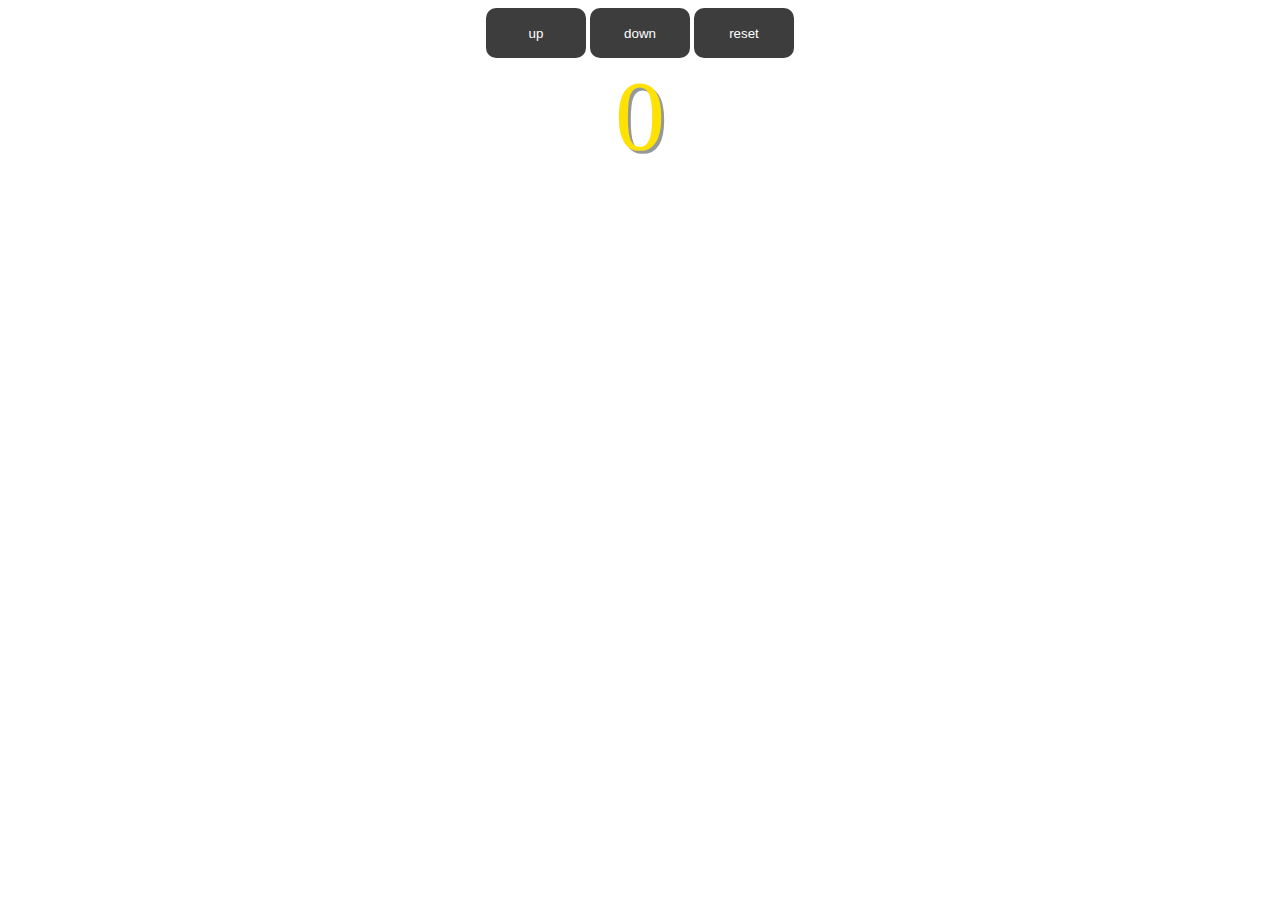
<file: Contador/index.html>
<!DOCTYPE html>
<html lang="en">
<head>
    <meta charset="UTF-8">
    <meta http-equiv="X-UA-Compatible" content="IE=edge">
    <meta name="viewport" content="width=device-width, initial-scale=1.0">
    <link rel="stylesheet" href="./styles/styles.css">
    <title>Contador</title>
</head>
<body>
    <div class="container">
        <div class="bttn">
            <button value="up">up</button>
            <button value="down">down</button>
            <button value="reset">reset</button>
        </div>
        <div class="number">
            <span>0</span>
        </div>
    </div>
    <script src="./scripts/script.js"></script>
</body>
</html>
</file>
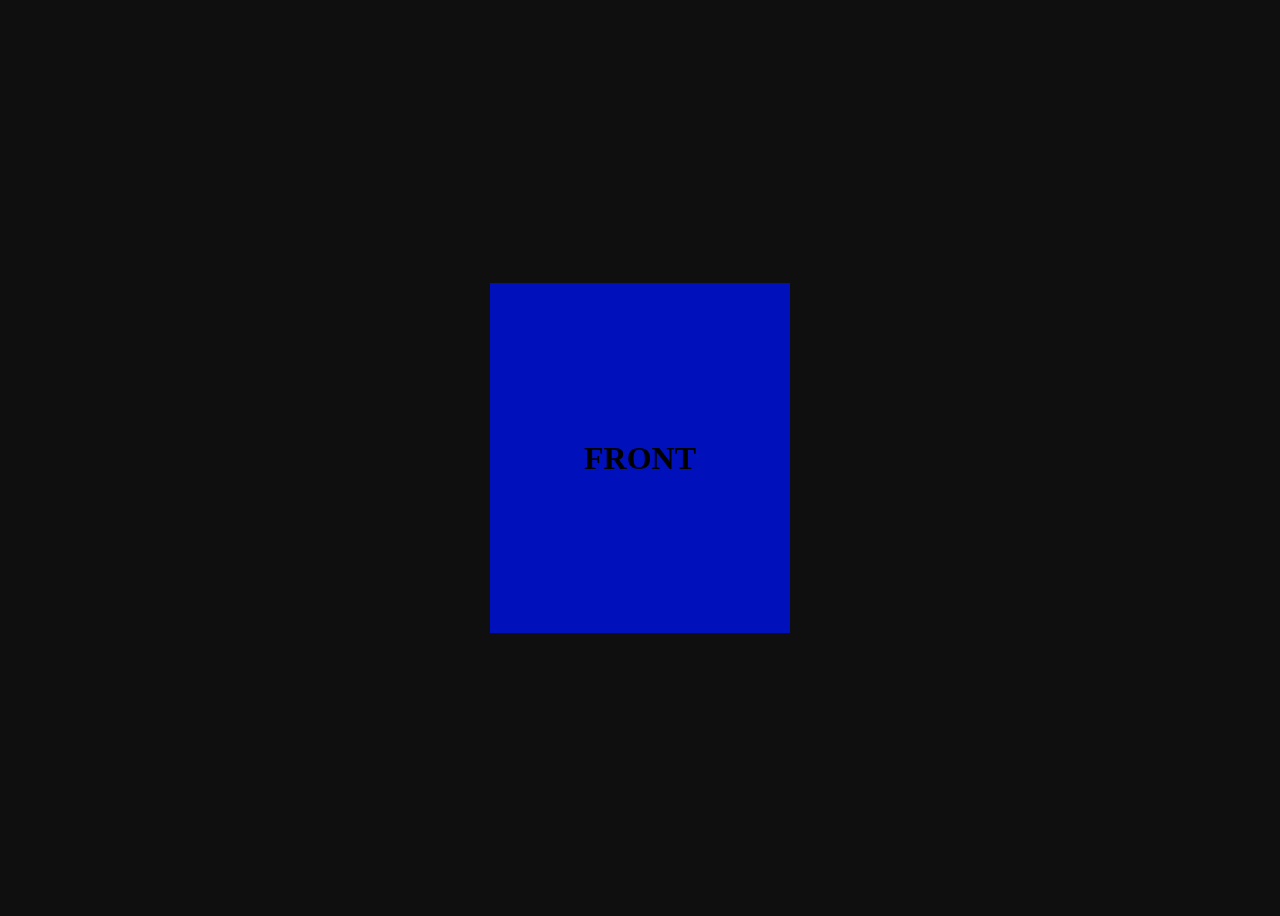
<file: Flip Card Click/index.html>
<!DOCTYPE html>
<html lang="en">
<head>
    <meta charset="UTF-8">
    <meta http-equiv="X-UA-Compatible" content="IE=edge">
    <meta name="viewport" content="width=device-width, initial-scale=1.0">
    <link rel="stylesheet" href="./styles/styles.css">
    <title>Flip Card Click</title>
</head>
<body>
    <div class="card">
        <div class="front">
            <h1>FRONT</h1>
        </div>
        <div class="back">
            <h1>BACK</h1>
        </div>
    </div>
    <script src="./script/index.js"></script>
</body>
</html>
</file>
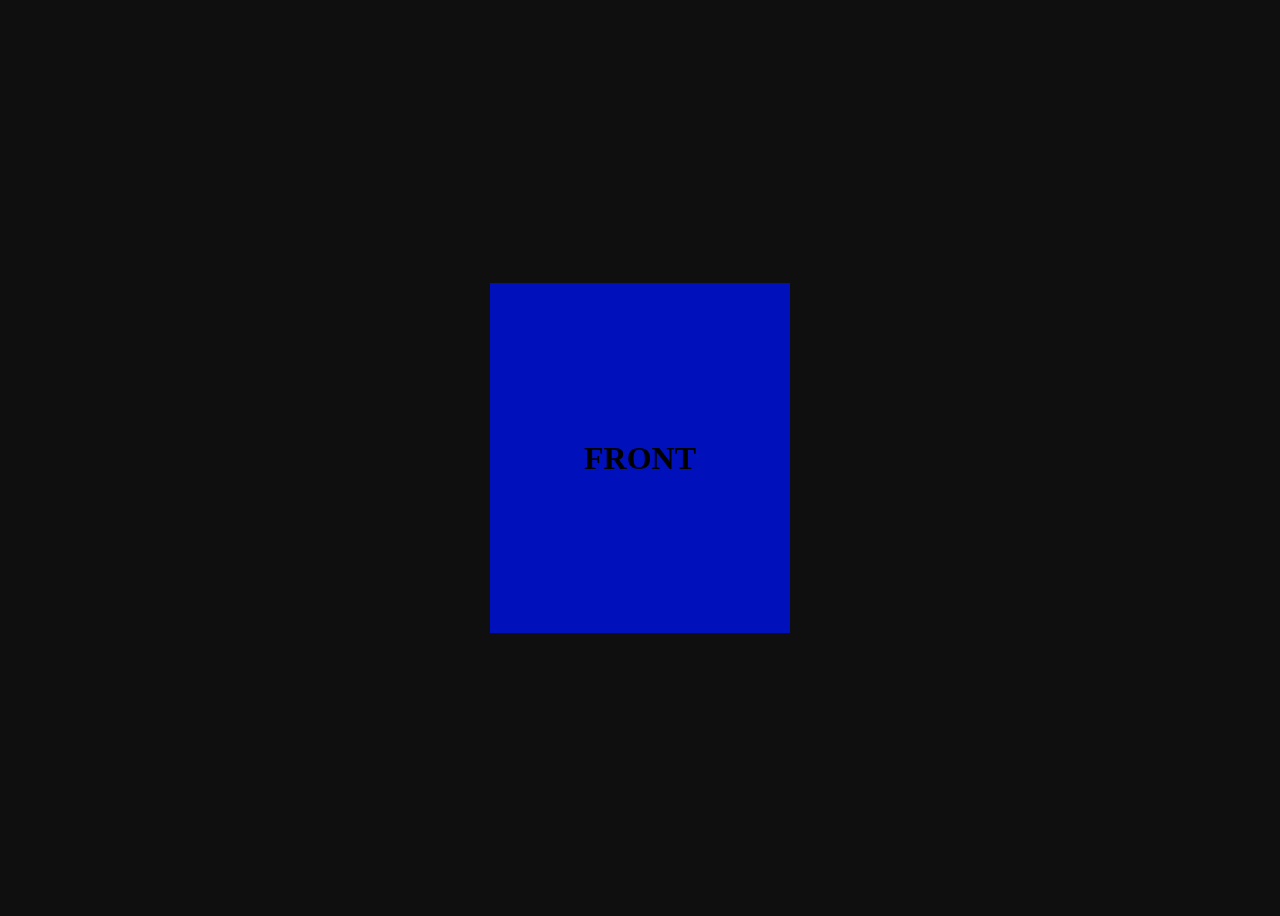
<file: Flip Card/index.html>
<!DOCTYPE html>
<html lang="en">
<head>
    <meta charset="UTF-8">
    <meta http-equiv="X-UA-Compatible" content="IE=edge">
    <meta name="viewport" content="width=device-width, initial-scale=1.0">
    <link rel="stylesheet" href="./styles/styles.css">
    <title>Flip Card</title>
</head>
<body>
    <div class="card">
        <div class="front">
            <h1>FRONT</h1>
        </div>
        <div class="back">
            <h1>BACK</h1>
        </div>
    </div>
</body>
</html>
</file>
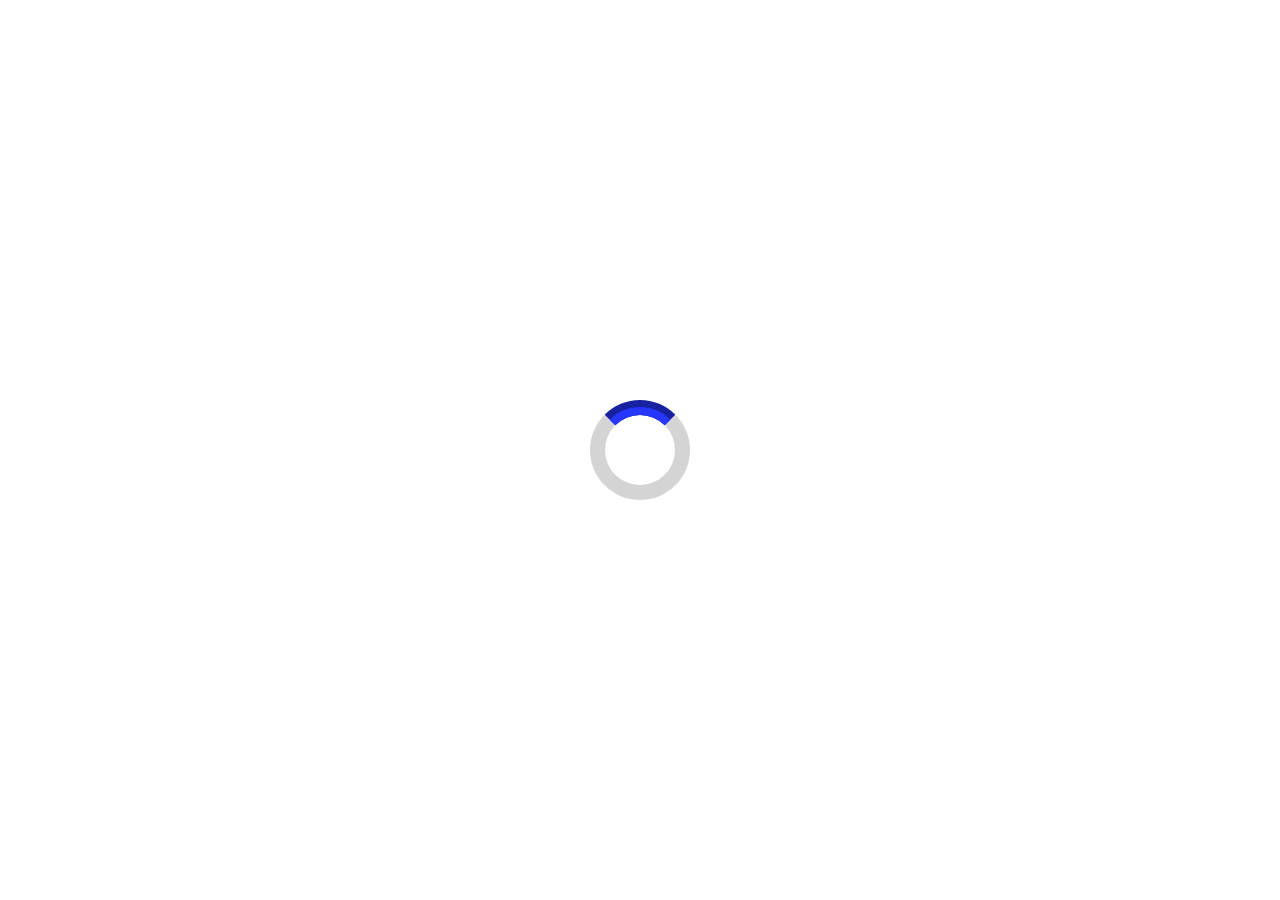
<file: Indicador de Carga/index.html>
<!DOCTYPE html>
<html lang="en">
<head>
    <meta charset="UTF-8">
    <meta http-equiv="X-UA-Compatible" content="IE=edge">
    <meta name="viewport" content="width=device-width, initial-scale=1.0">
    <link rel="stylesheet" type="text/css" href="./CSS/style.css">
    <title>Loading</title>
</head>
<body>
    <div id="contenedor_carga">
        <div id="carga"></div>
    </div>
</body>
</html>
</file>
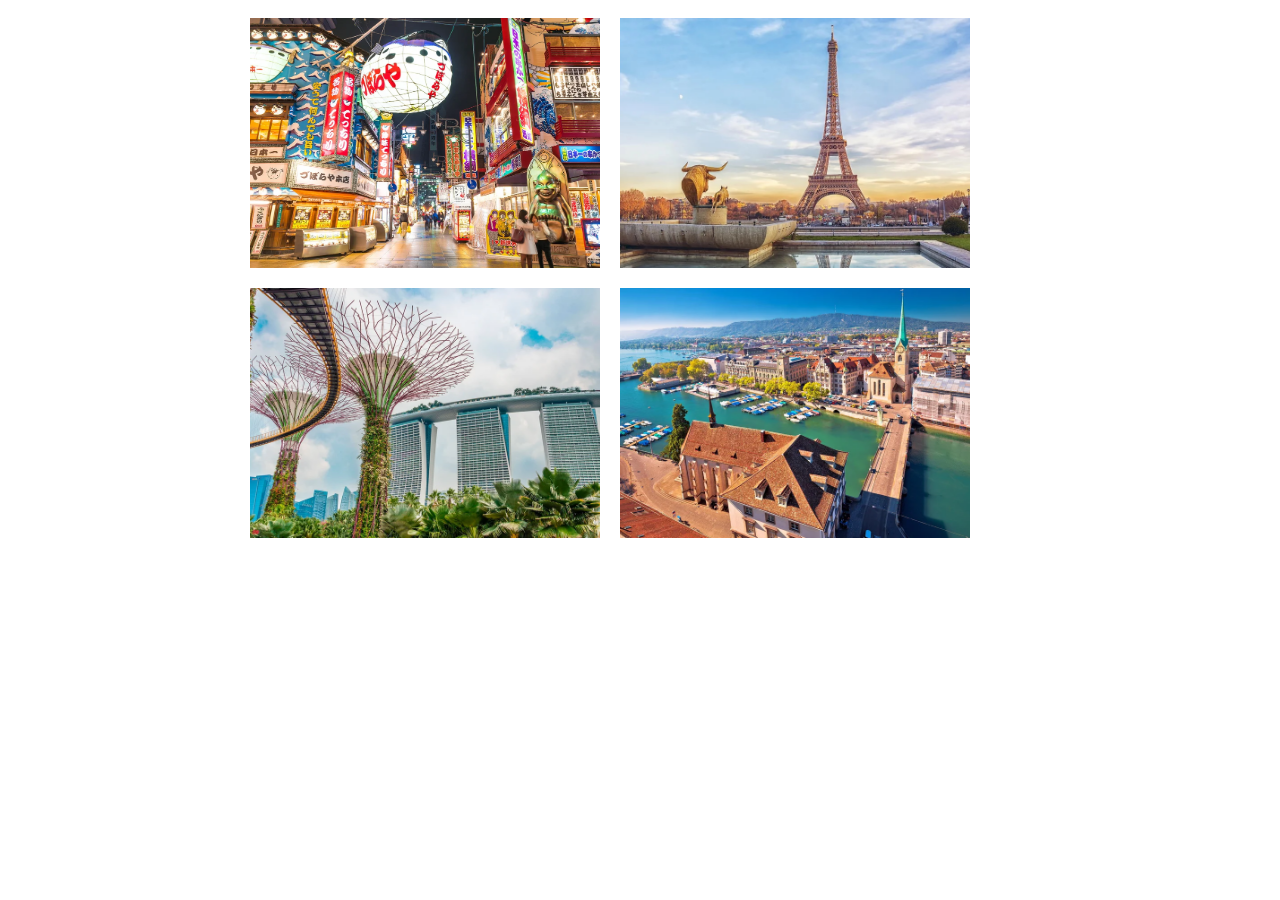
<file: Oveerlay Card/index.html>
<!DOCTYPE html>
<html lang="en">
<head>
    <meta charset="UTF-8">
    <meta http-equiv="X-UA-Compatible" content="IE=edge">
    <meta name="viewport" content="width=device-width, initial-scale=1.0">
    <link rel="stylesheet" href="./styles/styles.css">
    <title>Document</title>
</head>
<body>
    <div class="container">
        <div class="card osaka"></div>
        <div class="card paris"></div>
        <div class="card singapur"></div>
        <div class="card zurich"></div>
    </div>
</body>
</html>
</file>
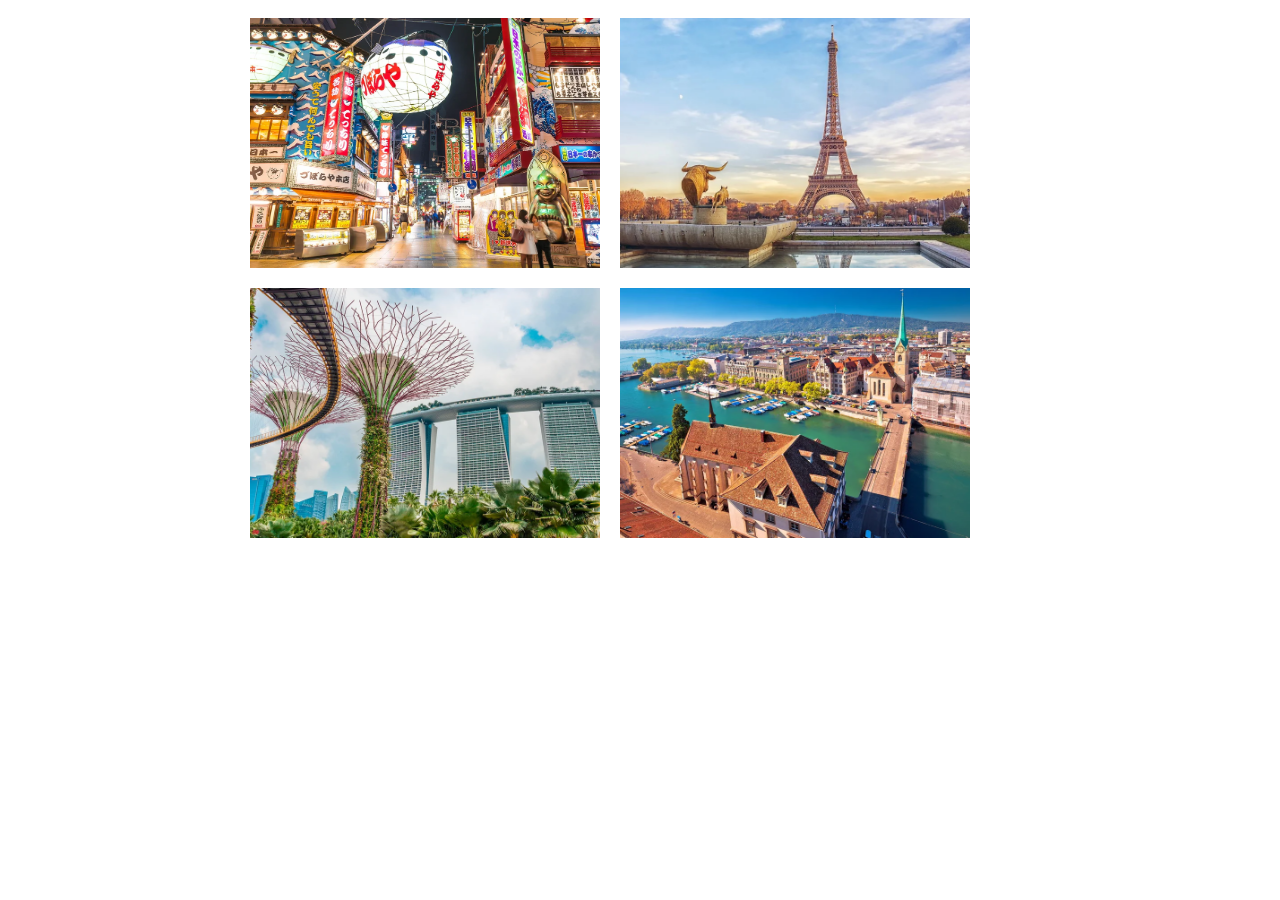
<file: Overlay Card/index.html>
<!DOCTYPE html>
<html lang="en">
<head>
    <meta charset="UTF-8">
    <meta http-equiv="X-UA-Compatible" content="IE=edge">
    <meta name="viewport" content="width=device-width, initial-scale=1.0">
    <link rel="stylesheet" href="./styles/styles.css">
    <title>Effect Overlary</title>
</head>
<body>
    <div class="container">
        <div class="card osaka"></div>
        <div class="card paris"></div>
        <div class="card singapur"></div>
        <div class="card zurich"></div>
    </div>
</body>
</html>
</file>
<file: Contador/styles/styles.css>
.container{
    margin: auto;
    width: 308px;
}
.number{
    display: flex;
    align-items: baseline;
    justify-content: center;
}
button{
    width: 100px;
    height: 50px;
    border-radius: 10px;
    border: 0;
    background-color: rgb(61, 61, 61);
    color: white;
}
button:hover{
    background-color: rgb(255, 255, 0);
    color: black;
}
span{
    font-size: 100px;
    color: rgb(255, 226, 3);
    text-shadow: 3px 3px  rgba(96, 103, 110, 0.671);
}
</file>
<file: Flip Card Click/styles/styles.css>
body{
    background-color: rgb(15, 15, 15);
    display: flex;
    align-items: center;
    justify-content: center;
    min-height: 100vh;
}
.card{
    position: relative;
    width: 300px;
    height: 350px;
}
.card div {
    position: absolute;
    width: 100%;
    height: 100%;
    display: flex;
    align-items: center;
    justify-content: center;
    backface-visibility: hidden;
    transition: 1s;
}
.card .front {
    background-color: rgb(0, 16, 187);
    transform: perspective(500px) rotateY(0deg);
}
.card .back {
    background-color: rgb(19, 187, 0);
    transform: perspective(500px) rotateY(180deg);
}
/* .card:hover .front {
    background-color: rgb(0, 16, 187);
    transform: perspective(500px) rotateY(180deg);
}
.card:hover .back {
    background-color: rgb(19, 187, 0);
    transform: perspective(500px) rotateY(360deg);
} */
</file>
<file: Flip Card/styles/styles.css>
body{
    background-color: rgb(15, 15, 15);
    display: flex;
    align-items: center;
    justify-content: center;
    min-height: 100vh;
}
.card{
    position: relative;
    width: 300px;
    height: 350px;
}
.card div {
    position: absolute;
    width: 100%;
    height: 100%;
    display: flex;
    align-items: center;
    justify-content: center;
    backface-visibility: hidden;
    transition: 1s;
}
.card .front {
    background-color: rgb(0, 16, 187);
    transform: perspective(500px) rotateY(0deg);
}
.card .back {
    background-color: rgb(19, 187, 0);
    transform: perspective(500px) rotateY(180deg);
}
.card:hover .front {
    background-color: rgb(0, 16, 187);
    transform: perspective(500px) rotateY(180deg);
}
.card:hover .back {
    background-color: rgb(19, 187, 0);
    transform: perspective(500px) rotateY(360deg);
}
</file>
<file: Indicador de Carga/CSS/style.css>
*, *::after, *::before{
    margin: 0;
    padding: 0;
    box-sizing: border-box;
    -moz-box-sizing: border-box;
    -webkit-box-sizing: border-box;
}
#contenedor_carga{
    height: 100%;
    width: 100%;
    position: fixed;
    -webkit-transition: all 1s ease;
    -o-transition: all 1s ease;
    transition: all 1s ease;
    z-index: 10000;
}
#carga{
    border: 15px solid #b1b1b18d;
    border-top-color: #2634f4;
    border-top-style: groove;
    height: 100px;
    width: 100px;
    border-radius: 100%;
    top: 0;
    left: 0;
    right: 0;
    bottom: 0;
    position: absolute;
    margin: auto;
    -o-animation: carga 1.5s linear infinite;
    -webkit-animation: carga 1.5s linear infinite;
    animation: carga 1.5s linear infinite;
}
@keyframes carga {
    from { transform: rotate(0deg);}
    to { transform: rotate(360deg);}
}
</file>
<file: Oveerlay Card/styles/styles.css>
.container{
    width: 800px;
    margin: auto;
    display: flex;
    flex-wrap: wrap;
}
.card {
    width: 350px;
    height: 250px;
    margin: 10px;
    position: relative;
    overflow: hidden;
}
.osaka{
    background-image: url("../images/Osaka.webp");
    background-size: cover;
    background-position: center;
}
.paris{
    background-image: url("../images/París.webp");
    background-size: cover;
    background-position: center;
}
.singapur{
    background-image: url("../images/Singapur.webp");
    background-size: cover;
    background-position: center;
}
.zurich{
    background-image: url("../images/Zúrich.webp");
    background-size: cover;
    background-position: center;
}
.card::after{
    font-size: 2rem;
    color: white;
    background-color: #242c3082;
    position: absolute;
    inset: 0;
    display: grid;
    place-items: center;
    transition: transform .4s;
}
.card.osaka:hover::after,
.card.singapur:hover::after{
    transform: translateX(0);
}
.card.paris:hover::after,
.card.zurich:hover::after{
    transform: translateY(0);
}
.card.osaka::after{
    content: "Osaka, Japón";
    transform: translateX(100%);
}
.card.paris::after{
    content: "París, Francia";
    transform: translateY(100%);
}
.card.singapur::after{
    content: "Singapur, Singapur";
    transform: translateX(-100%);
}
.card.zurich::after{
    content: "Zúrich, Suiza";
    transform: translateY(-100%);
}
</file>
<file: Overlay Card/styles/styles.css>
.container{
    width: 800px;
    margin: auto;
    display: flex;
    flex-wrap: wrap;
}
.card {
    width: 350px;
    height: 250px;
    margin: 10px;
    position: relative;
    overflow: hidden;
}
.osaka{
    background-image: url("../images/Osaka.webp");
    background-size: cover;
    background-position: center;
}
.paris{
    background-image: url("../images/París.webp");
    background-size: cover;
    background-position: center;
}
.singapur{
    background-image: url("../images/Singapur.webp");
    background-size: cover;
    background-position: center;
}
.zurich{
    background-image: url("../images/Zúrich.webp");
    background-size: cover;
    background-position: center;
}
.card::after{
    font-size: 2rem;
    color: white;
    background-color: #242c3082;
    position: absolute;
    inset: 0;
    display: grid;
    place-items: center;
    transition: transform .4s;
}
.card.osaka:hover::after,
.card.singapur:hover::after{
    transform: translateX(0);
}
.card.paris:hover::after,
.card.zurich:hover::after{
    transform: translateY(0);
}
.card.osaka::after{
    content: "Osaka, Japón";
    transform: translateX(100%);
}
.card.paris::after{
    content: "París, Francia";
    transform: translateY(100%);
}
.card.singapur::after{
    content: "Singapur, Singapur";
    transform: translateX(-100%);
}
.card.zurich::after{
    content: "Zúrich, Suiza";
    transform: translateY(-100%);
}
</file>
